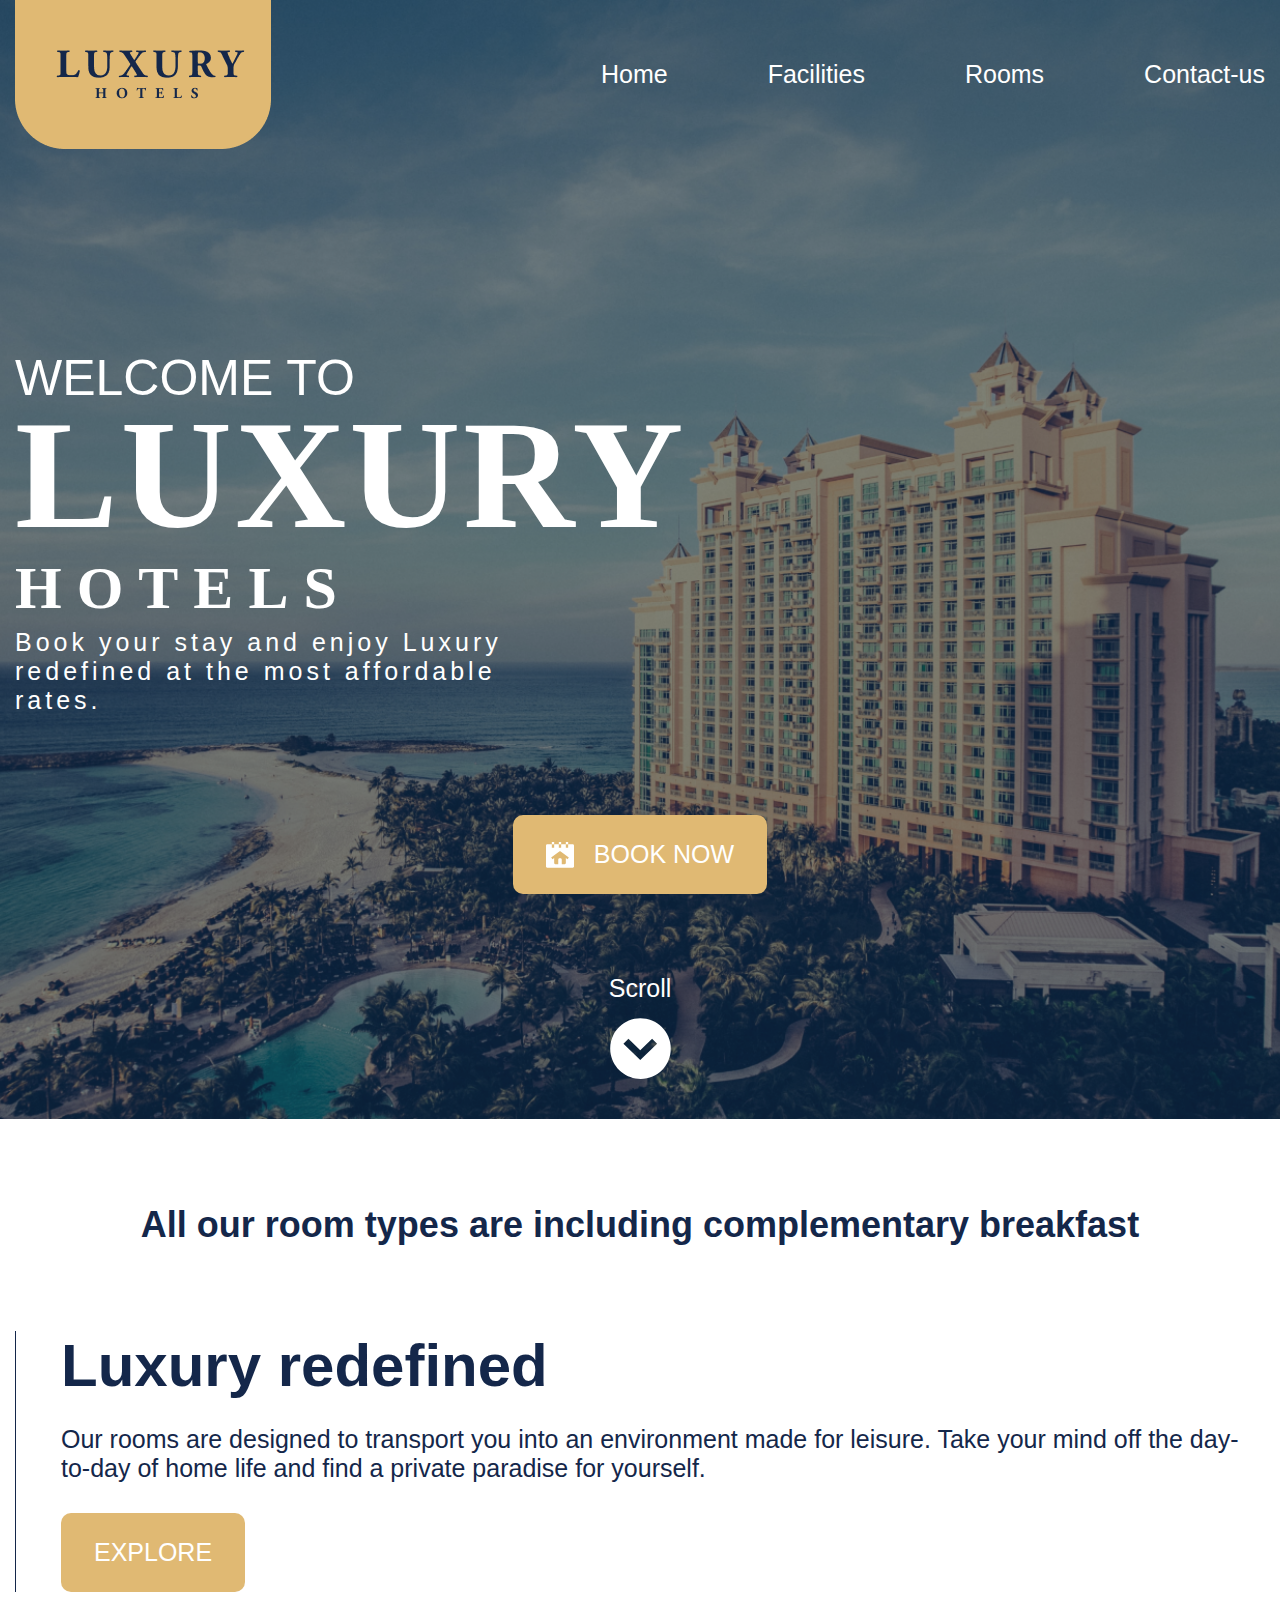
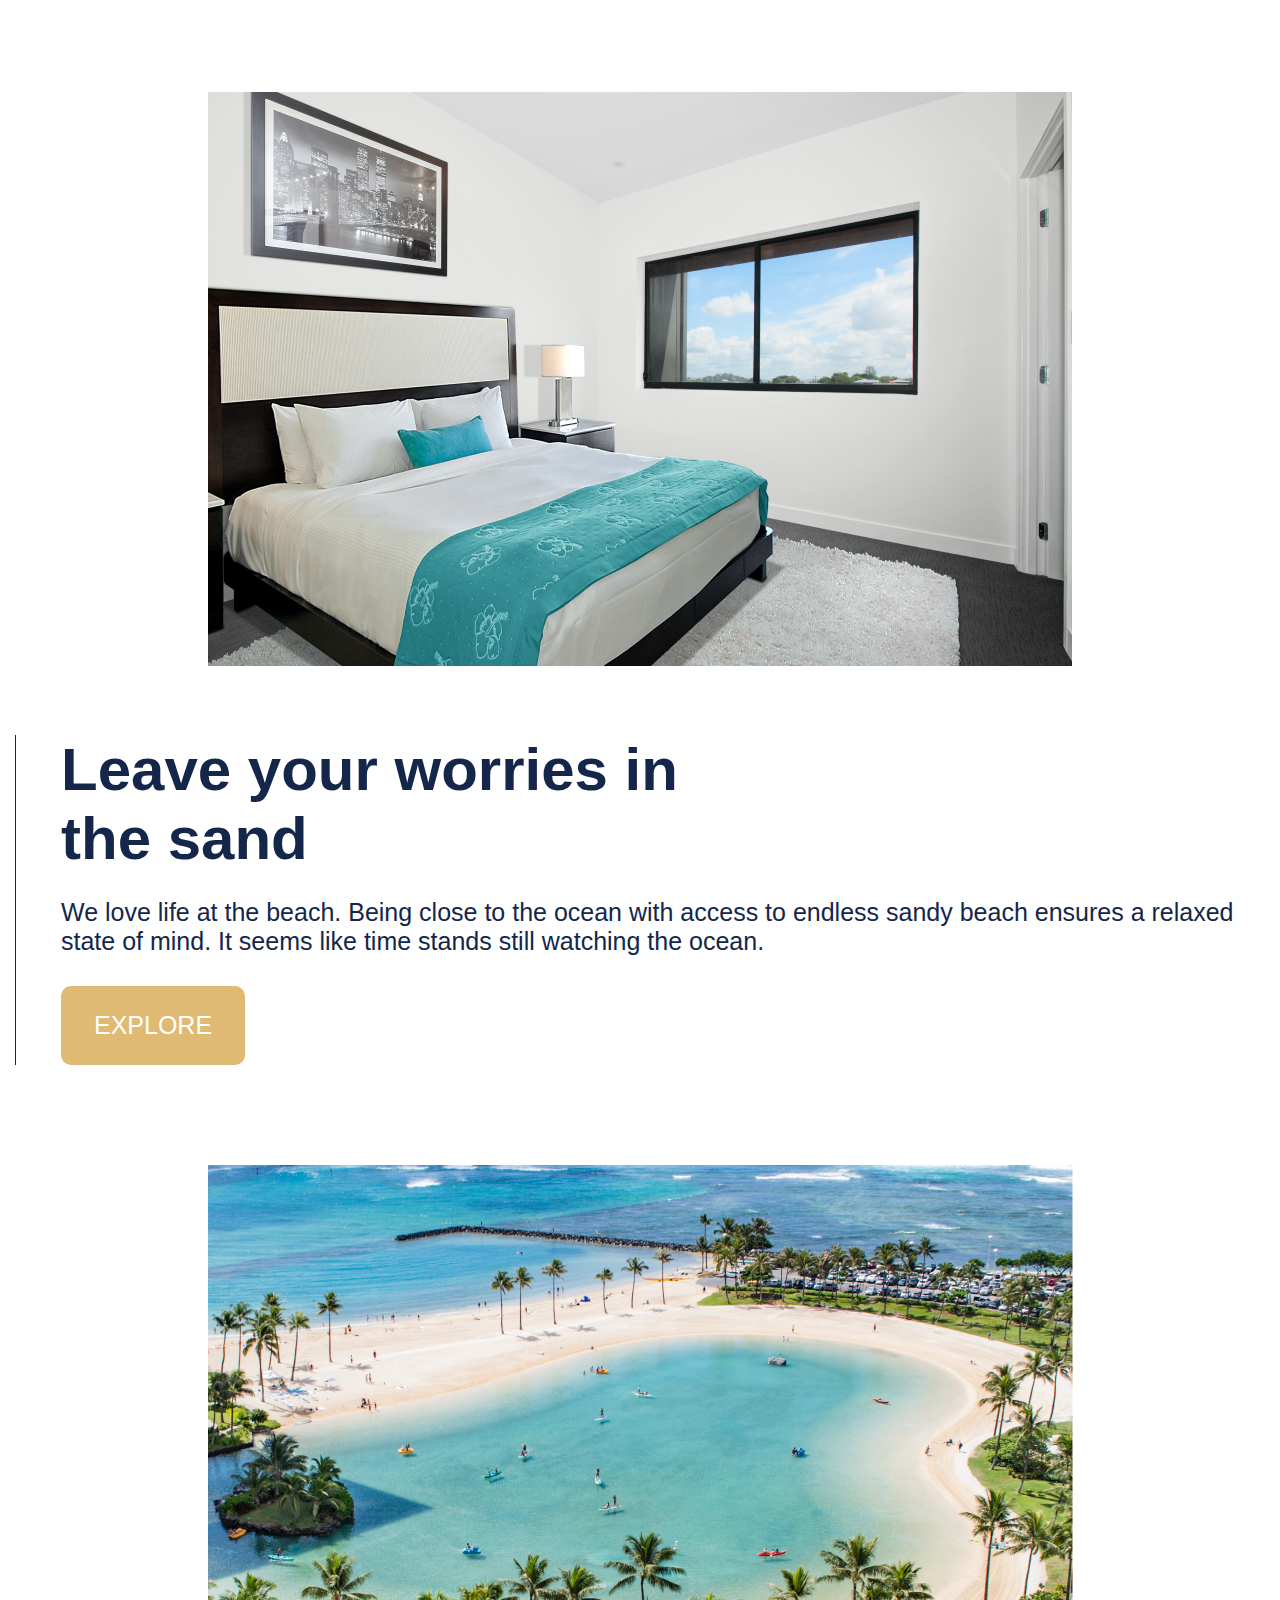
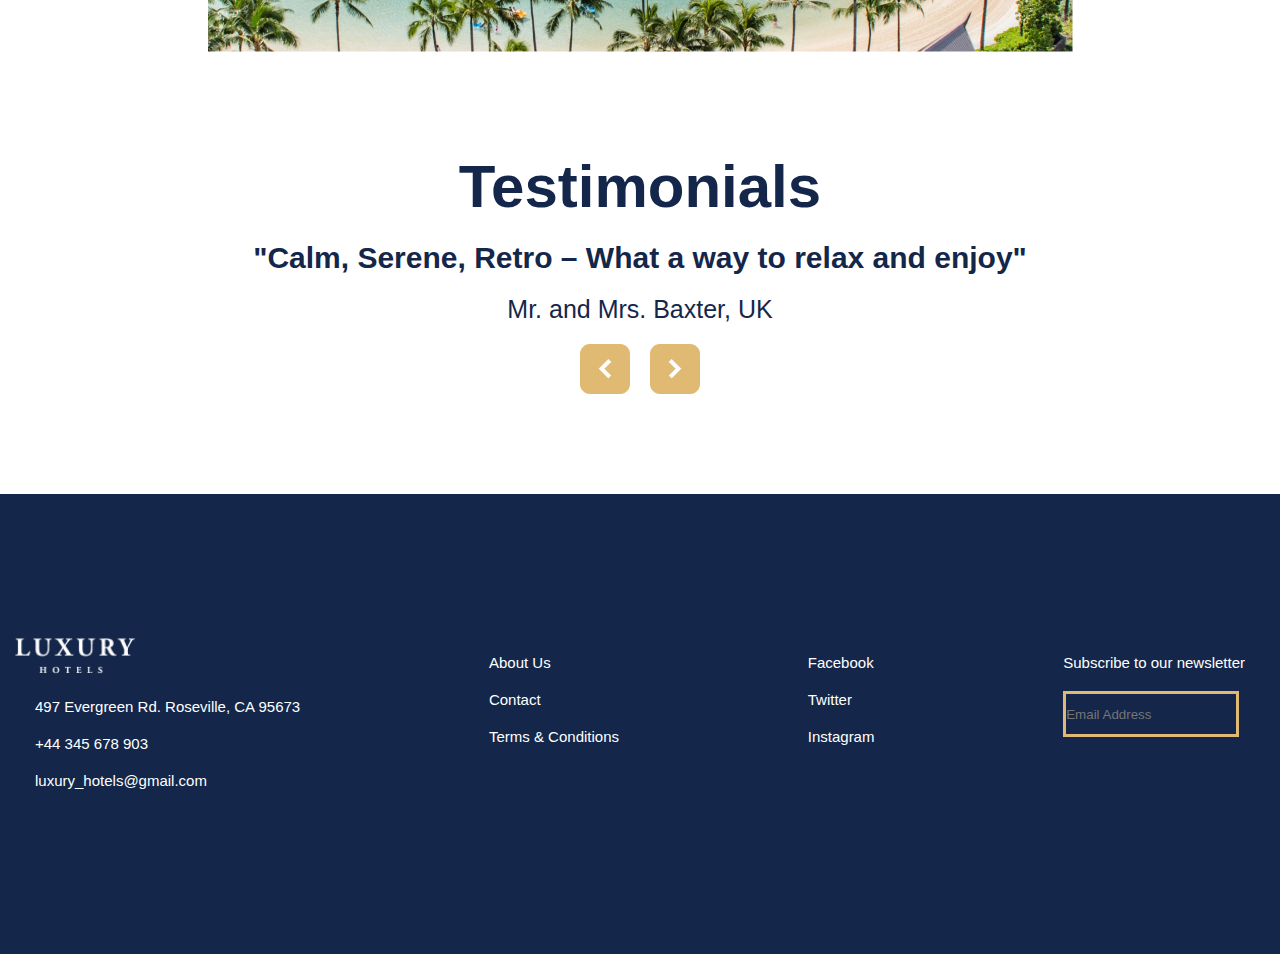
<file: index.html>
<!DOCTYPE html>
<html lang="en">

<head>
    <meta charset="UTF-8">
    <meta name="viewport" content="width=device-width, initial-scale=1.0">
    <title>man lovely</title>
    <link rel="stylesheet" href="main.css">
</head>

<body>
    <header class="header">
        <div class="container">
            <nav class="nav">
                <img src="./img/logo.png" alt="" class="logo">
                <div class="menu">
                    <a href="index.html">Home</a>
                    <a href="index2.html">Facilities</a>
                    <a href="rooms.html">Rooms</a>
                    <a href="index4.html">Contact-us</a>
                </div>
            </nav>

            <div class="title">
                <h3>WELCOME TO</h3>
                <h1>LUXURY</h1>
                <h2>HOTELS</h2>
                <p>Book your stay and enjoy Luxury
                    redefined at the most affordable rates.</p>
            </div>

            <div class="book">
                <button class="btn">
                    <img src="./img/domik.svg" alt="">
                    BOOK NOW
                </button >
                <p>Scroll</p>
                <img src="./img/scroll1.svg" alt="" class="scroll">
            </div>
        </div>
    </header>

     <section class="section1">
        <div class="container">
        <h4 class="title1">All our room types are including complementary breakfast</h4>

      <div class="wrap1">
      <div class="box1">
        <h3>Luxury redefined</h3>
        <p>Our rooms are designed to transport 
            you into an environment made for leisure. 
            Take your mind off the day-to-day of home 
            life and find a private paradise for yourself.</p>
            <button class="btn">EXPLORE</button>
      </div>
      <img src="./img/img1.png" alt="" class="img1">
      </div>

      <div class="wrap1">
        <div class="box1">
          <h3>Leave your worries in <br>
            the sand</h3>
          <p>We love life at the beach. Being close 
            to the ocean with access to endless sandy 
            beach ensures a relaxed state of mind. It 
            seems like time stands still watching the 
            ocean. </p>
              <button class="btn">EXPLORE</button>
        </div>
        <img src="./img/img2.png" alt="" class="img1">
        </div>

        </div>
    </section> 

    <section class="section2">
        <div class="container">
        
            <div class="wrap2">
                <h3>Testimonials</h3>
                <h5>"Calm, Serene, Retro – What a way to relax and enjoy"</h5>
                <p> Mr. and Mrs. Baxter, UK</p>

                <div class="btns">
                    <img src="./img/strelka1.png" alt="">
                    <img src="./img/strelka2.png" alt="">
                </div>
            </div>

        </div>
    </section>

    <footer class="footer">
        <div class="container">
            <div class="f-wrap">
              <div class="f-box">
                <img src="./img/logo-footer.png" alt="" />
                <p>497 Evergreen Rd. Roseville, CA 95673</p>    
                <p>+44 345 678 903</p>
                <p> luxury_hotels@gmail.com</p>
              </div>
    
              <div class="f-box">
                <p>About Us</p>
                <p>Contact</p>
                <p>Terms & Conditions</p>
              </div>
    
              <div class="f-box2">
                <p>Facebook</p>
                <p>Twitter</p>
                <p>Instagram</p>
              </div>
    
              <div class="f-box3">
                <p>Subscribe to our newsletter</p>
                <input placeholder="Email Address" type="text">
              </div>
              
            </div>
          </div>
        </div>
    
    </footer>


</body>

</html>
</file>
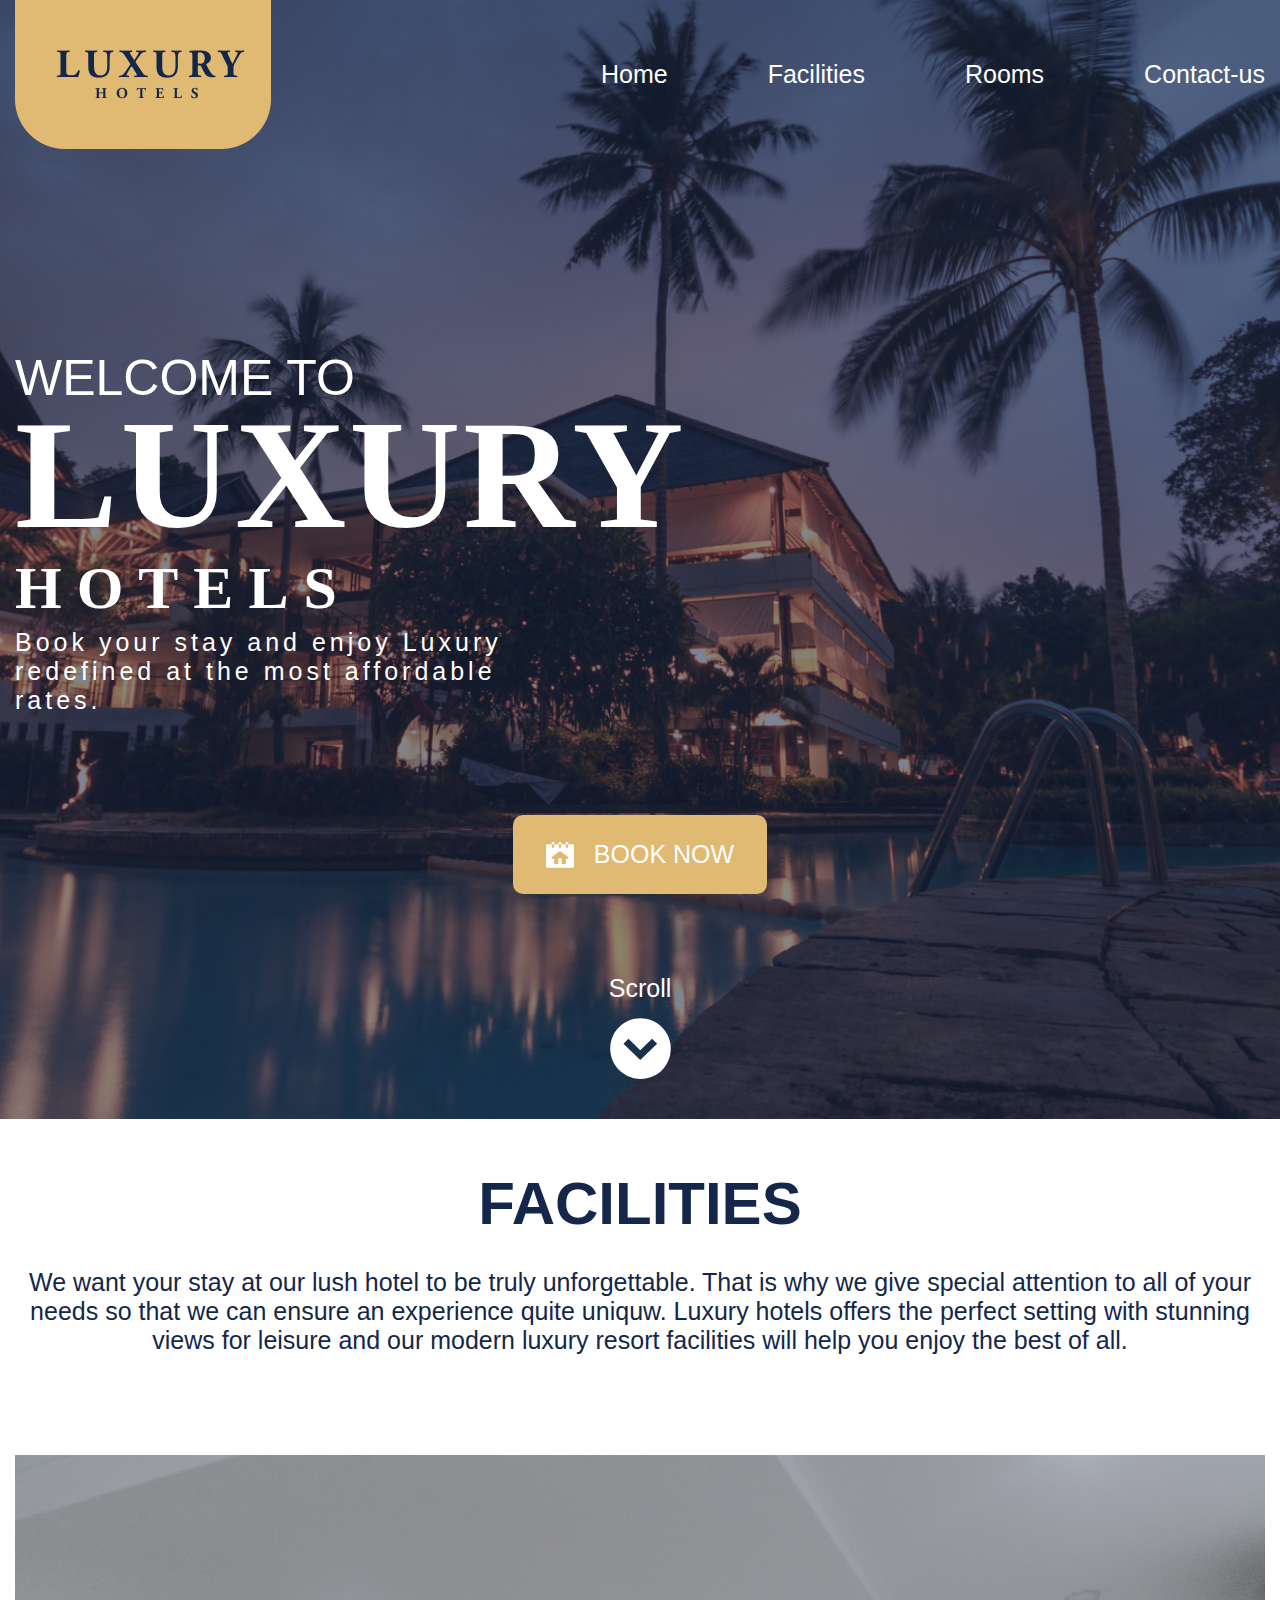
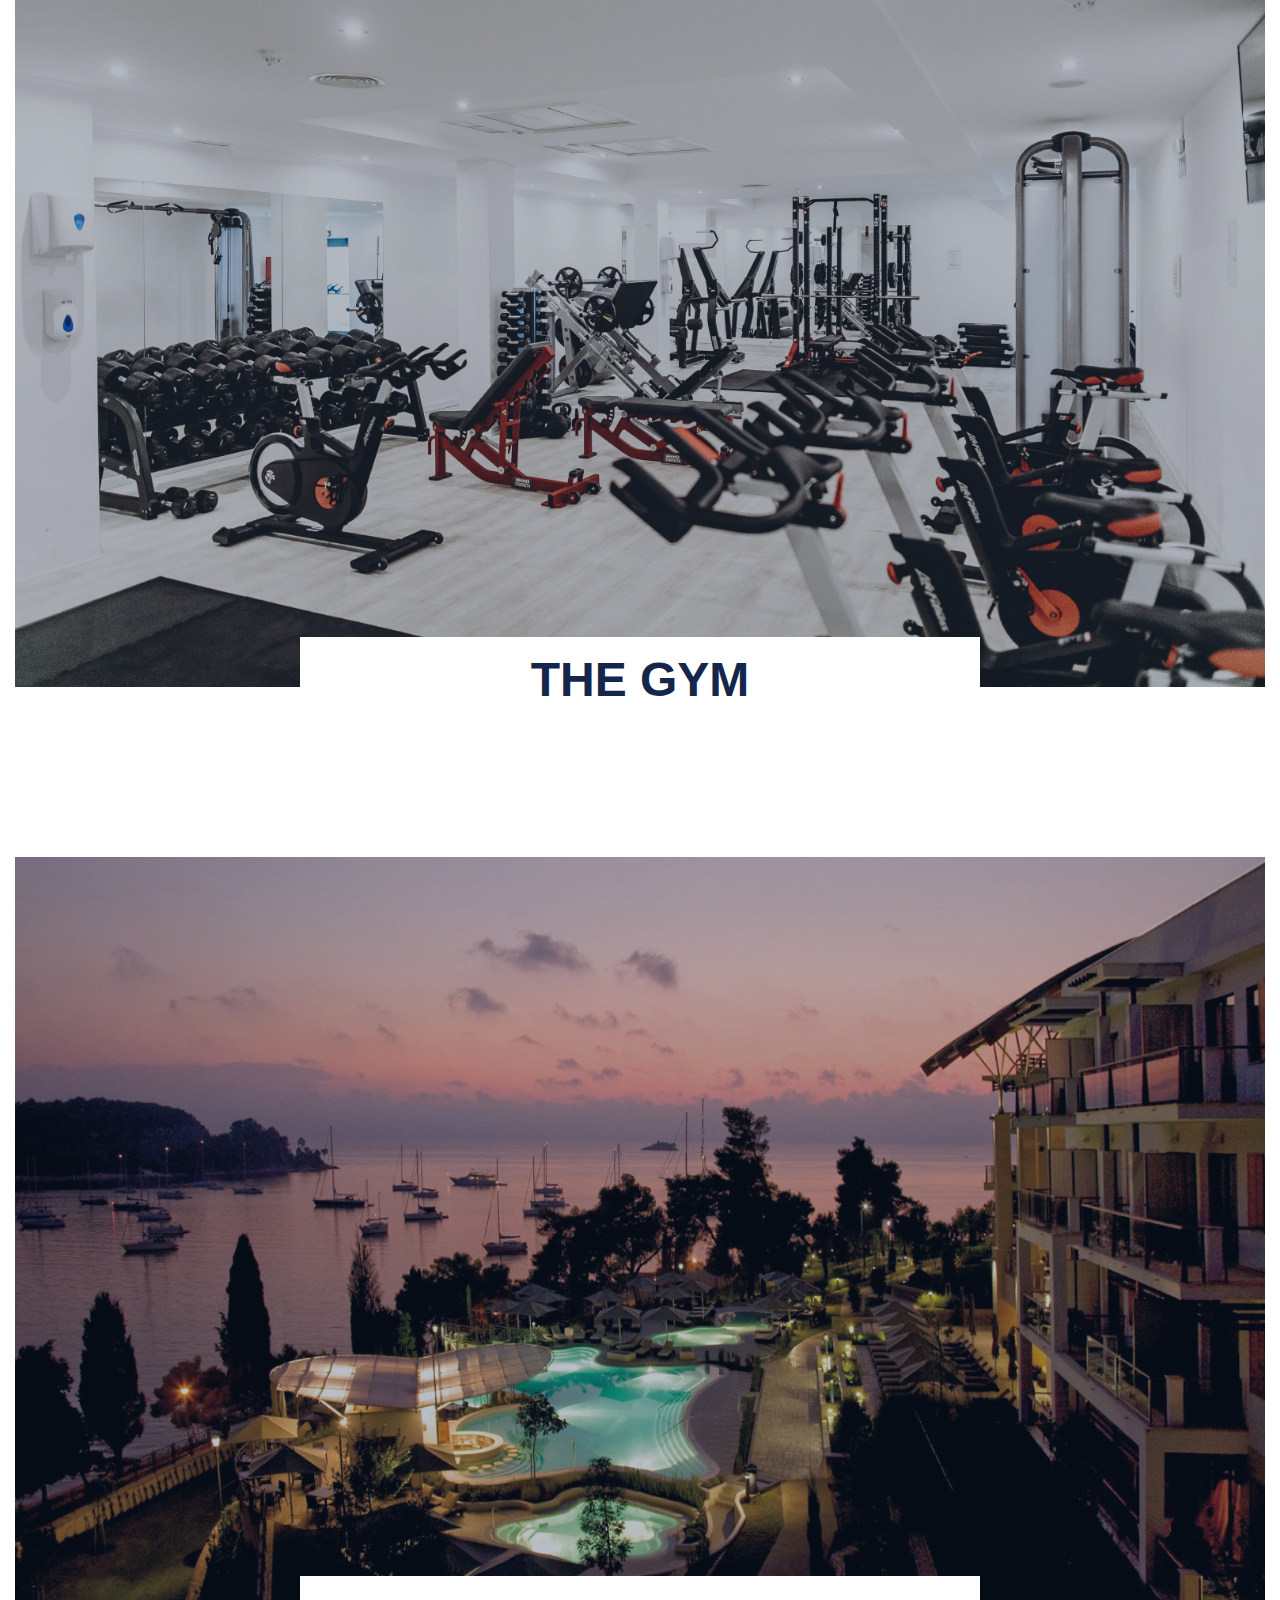
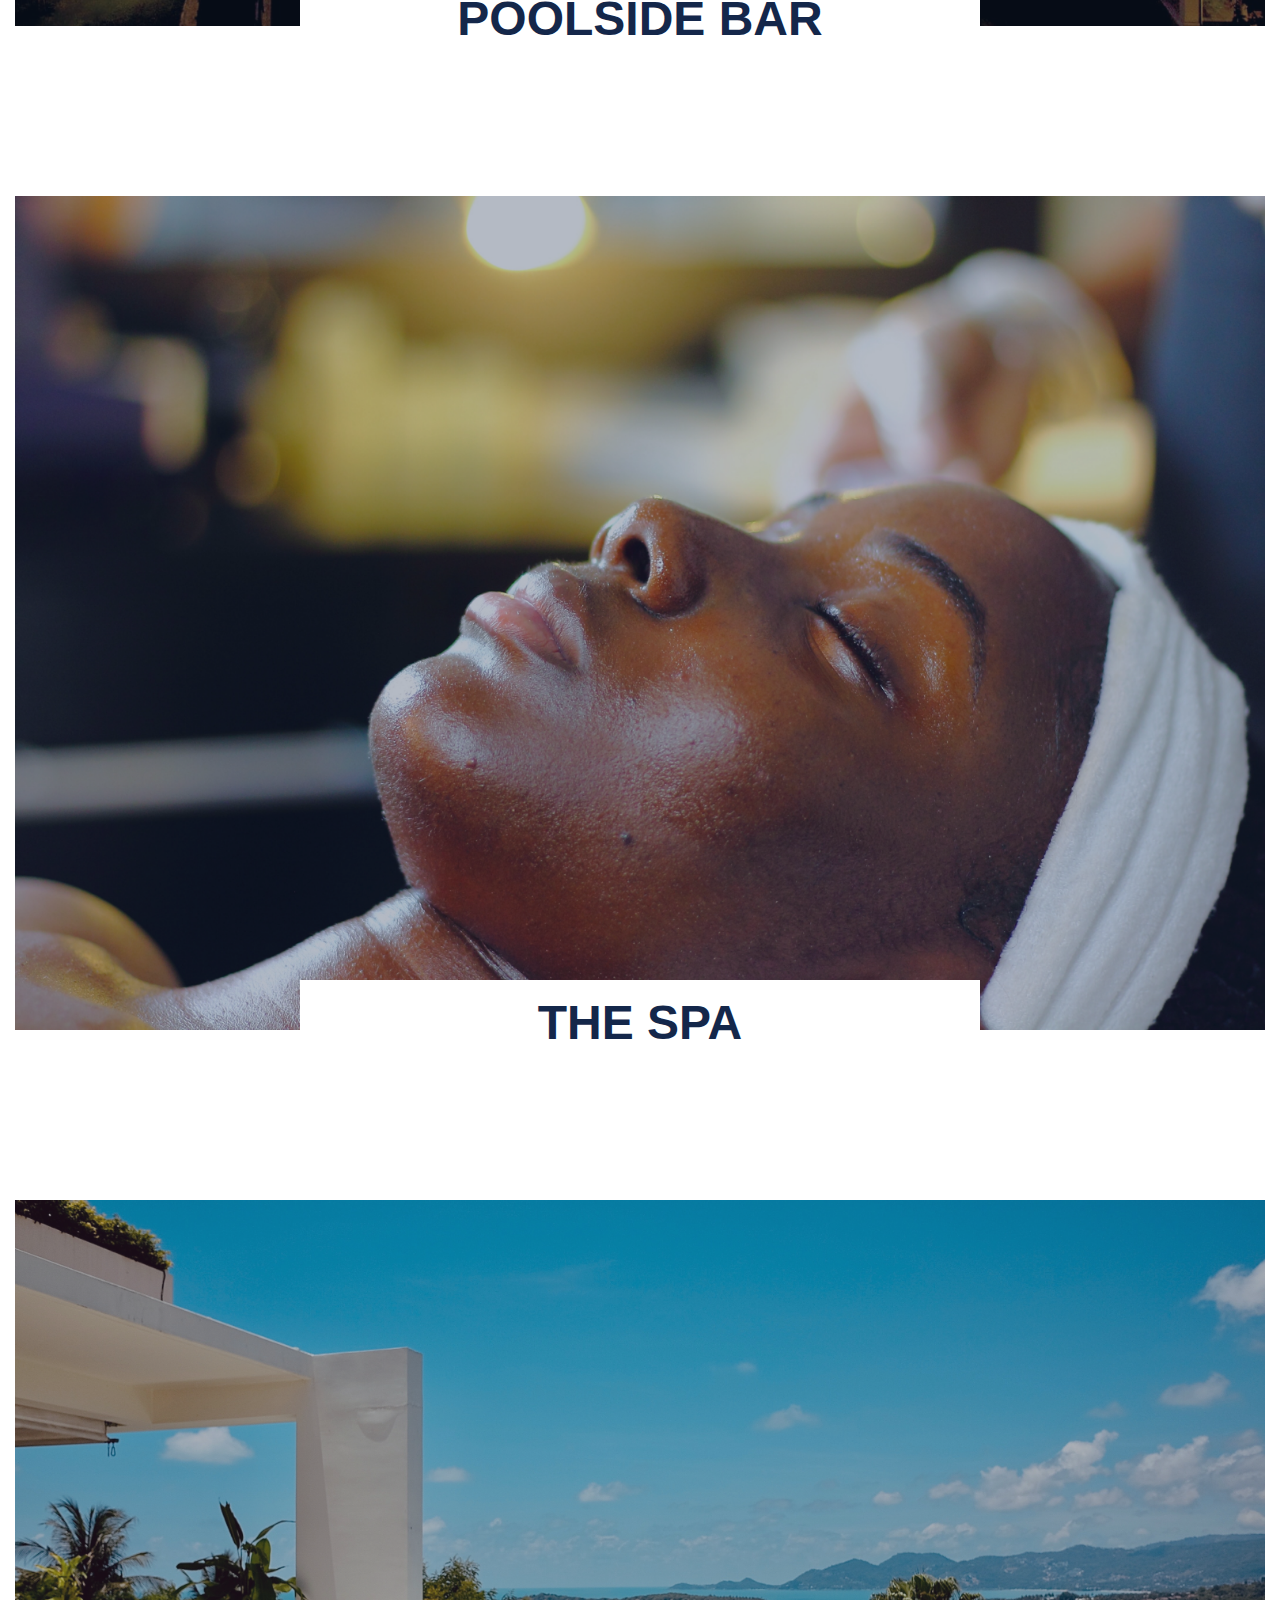
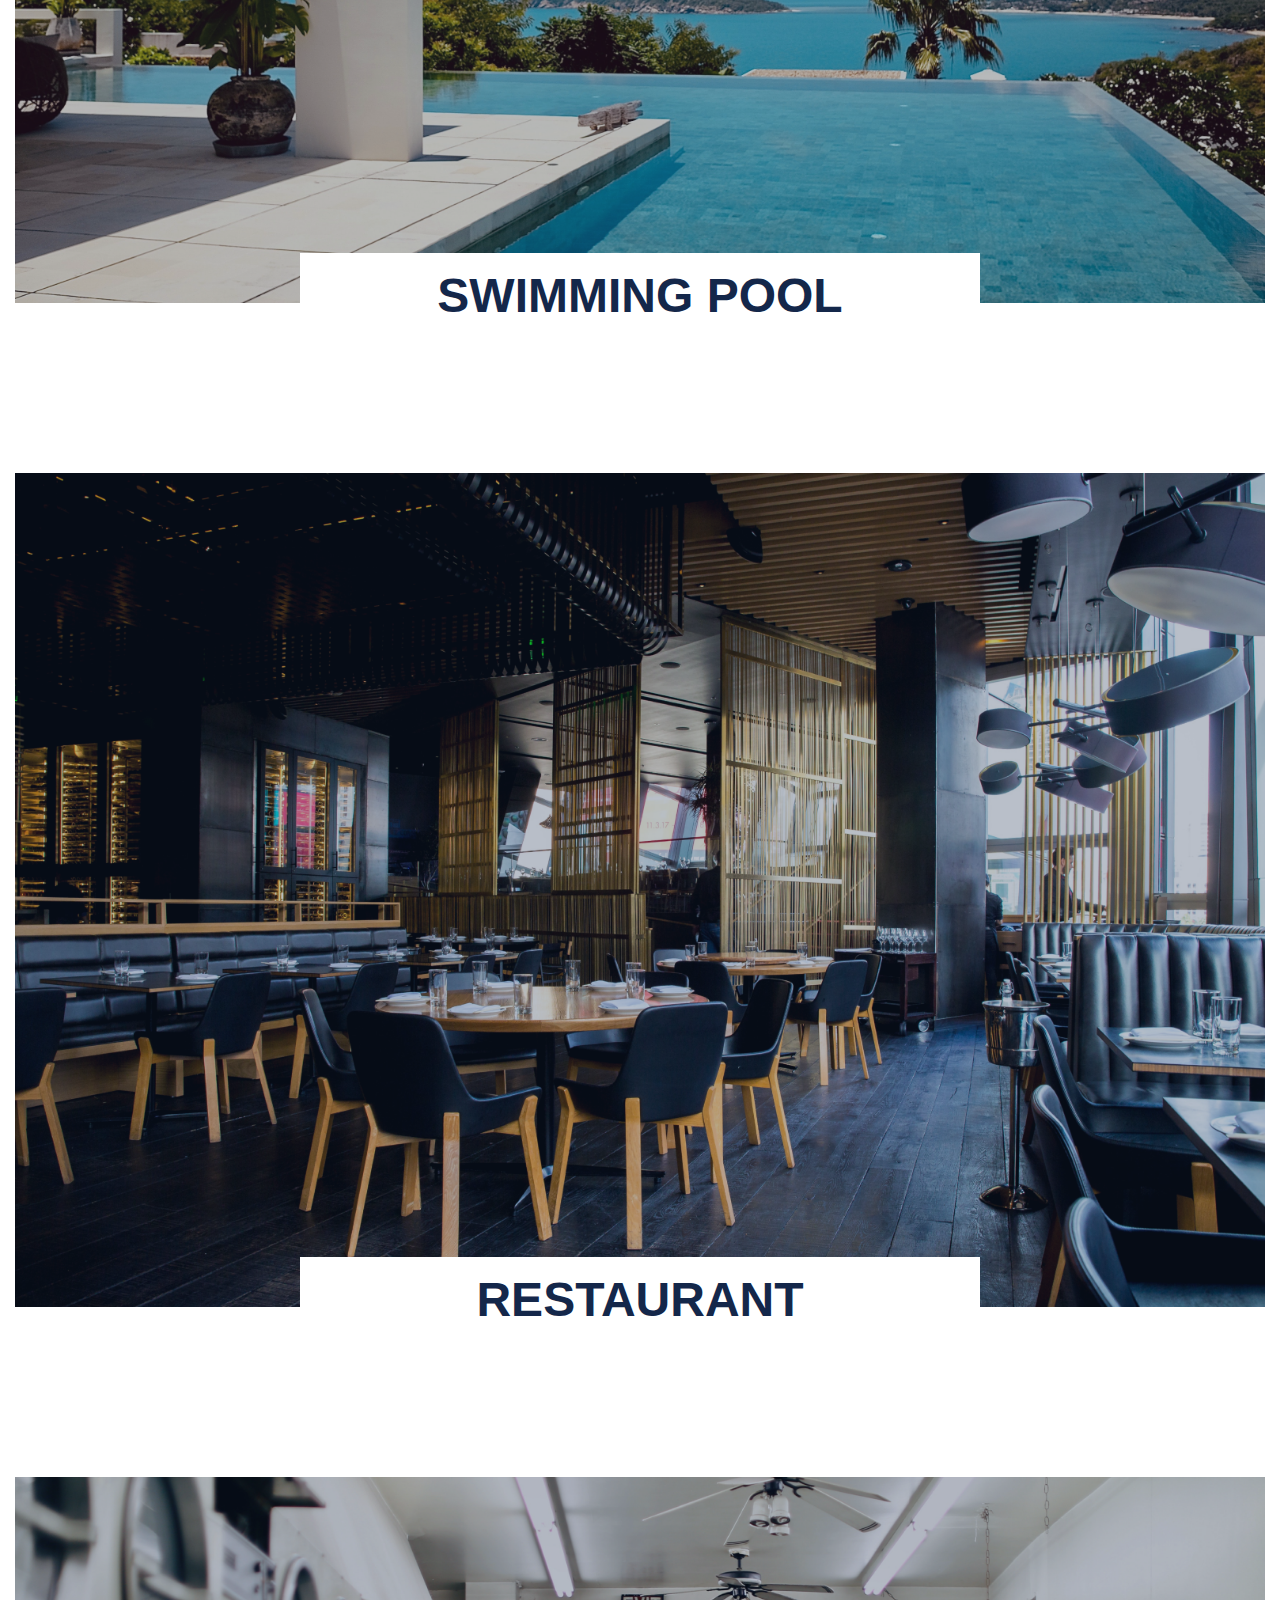
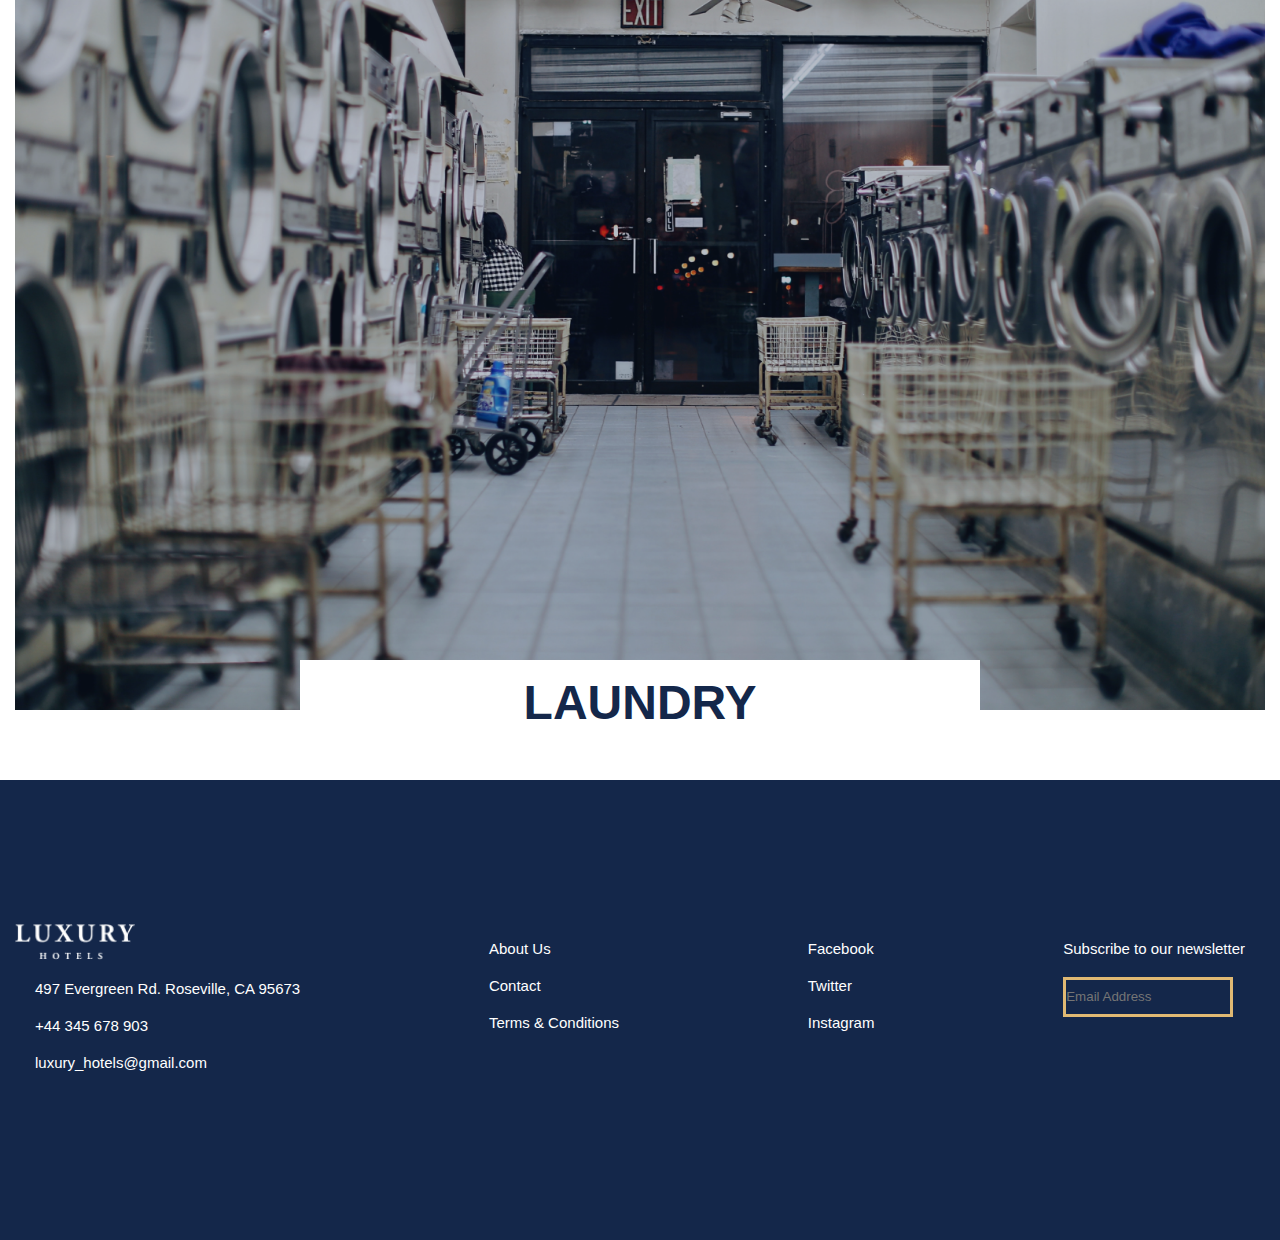
<file: index2.html>
<html lang="en">
<head>
    <meta charset="UTF-8">
    <meta name="viewport" content="width=device-width, initial-scale=1.0">
    <title>Document</title>
    <link rel="stylesheet" href="main.css">
</head>
<body>
    
    <header class="header header2">
        <div class="container">
            <nav class="nav">
                <img src="./img/logo.png" alt="" class="logo">
                <div class="menu">
                    <a href="index.html">Home</a>
                    <a href="index2.html">Facilities</a>
                    <a href="rooms.html">Rooms</a>
                    <a href="index4.html">Contact-us</a>
                </div>
            </nav>

            <div class="title">
                <h3>WELCOME TO</h3>
                <h1>LUXURY</h1>
                <h2>HOTELS</h2>
                <p>Book your stay and enjoy Luxury
                    redefined at the most affordable rates.</p>
            </div>

            <div class="book">
                <button class="btn">
                    <img src="./img/domik.svg" alt="">
                    BOOK NOW
                </button >
                <p>Scroll</p>
                <img src="./img/scroll1.svg" alt="" class="scroll">
            </div>
        </div>
    </header>

    <section class="section3">
        <div class="container">
        <div class="box3">
            <h2>FACILITIES</h2>
            <p>We want your stay at our lush hotel to be truly unforgettable.  That is why we give special attention to all of your needs so 
                that we can ensure an experience quite uniquw. Luxury hotels offers the perfect setting with stunning views for leisure
                and our modern luxury resort facilities will help you enjoy the best of all. </p>
        </div>

       <div class="wrap3">
        <div class="card3">
            <img src="./img/card1.png" alt="">
            <h3>THE GYM</h3>
            
        </div>

        <div class="card3">
            <img src="./img/card2.png" alt="">
            <h3>POOLSIDE BAR</h3>
            
        </div>

        <div class="card3">
            <img src="./img/card3.png" alt="">
            <h3>THE SPA</h3>
            
        </div>

        <div class="card3">
            <img src="./img/card4.png" alt="">
            <h3>SWIMMING POOL</h3>
            
        </div>

        <div class="card3">
            <img src="./img/card5.png" alt="">
            <h3>RESTAURANT</h3>
            
        </div>

        <div class="card3">
            <img src="./img/card6.png" alt="">
            <h3>LAUNDRY</h3>
            
        </div>
       </div>
      
        </div>
    </section>

    
    <footer class="footer">
        <div class="container">
            <div class="f-wrap">
              <div class="f-box">
                <img src="./img/logo-footer.png" alt="" />
                <p>497 Evergreen Rd. Roseville, CA 95673</p>    
                <p>+44 345 678 903</p>
                <p> luxury_hotels@gmail.com</p>
              </div>
    
              <div class="f-box">
                <p>About Us</p>
                <p>Contact</p>
                <p>Terms & Conditions</p>
              </div>
    
              <div class="f-box2">
                <p>Facebook</p>
                <p>Twitter</p>
                <p>Instagram</p>
              </div>
    
              <div class="f-box3">
                <p>Subscribe to our newsletter</p>
                <input placeholder="Email Address" type="text">
              </div>
              
            </div>
          </div>
        </div>
    
    </footer>


</body>
</html>
</file>
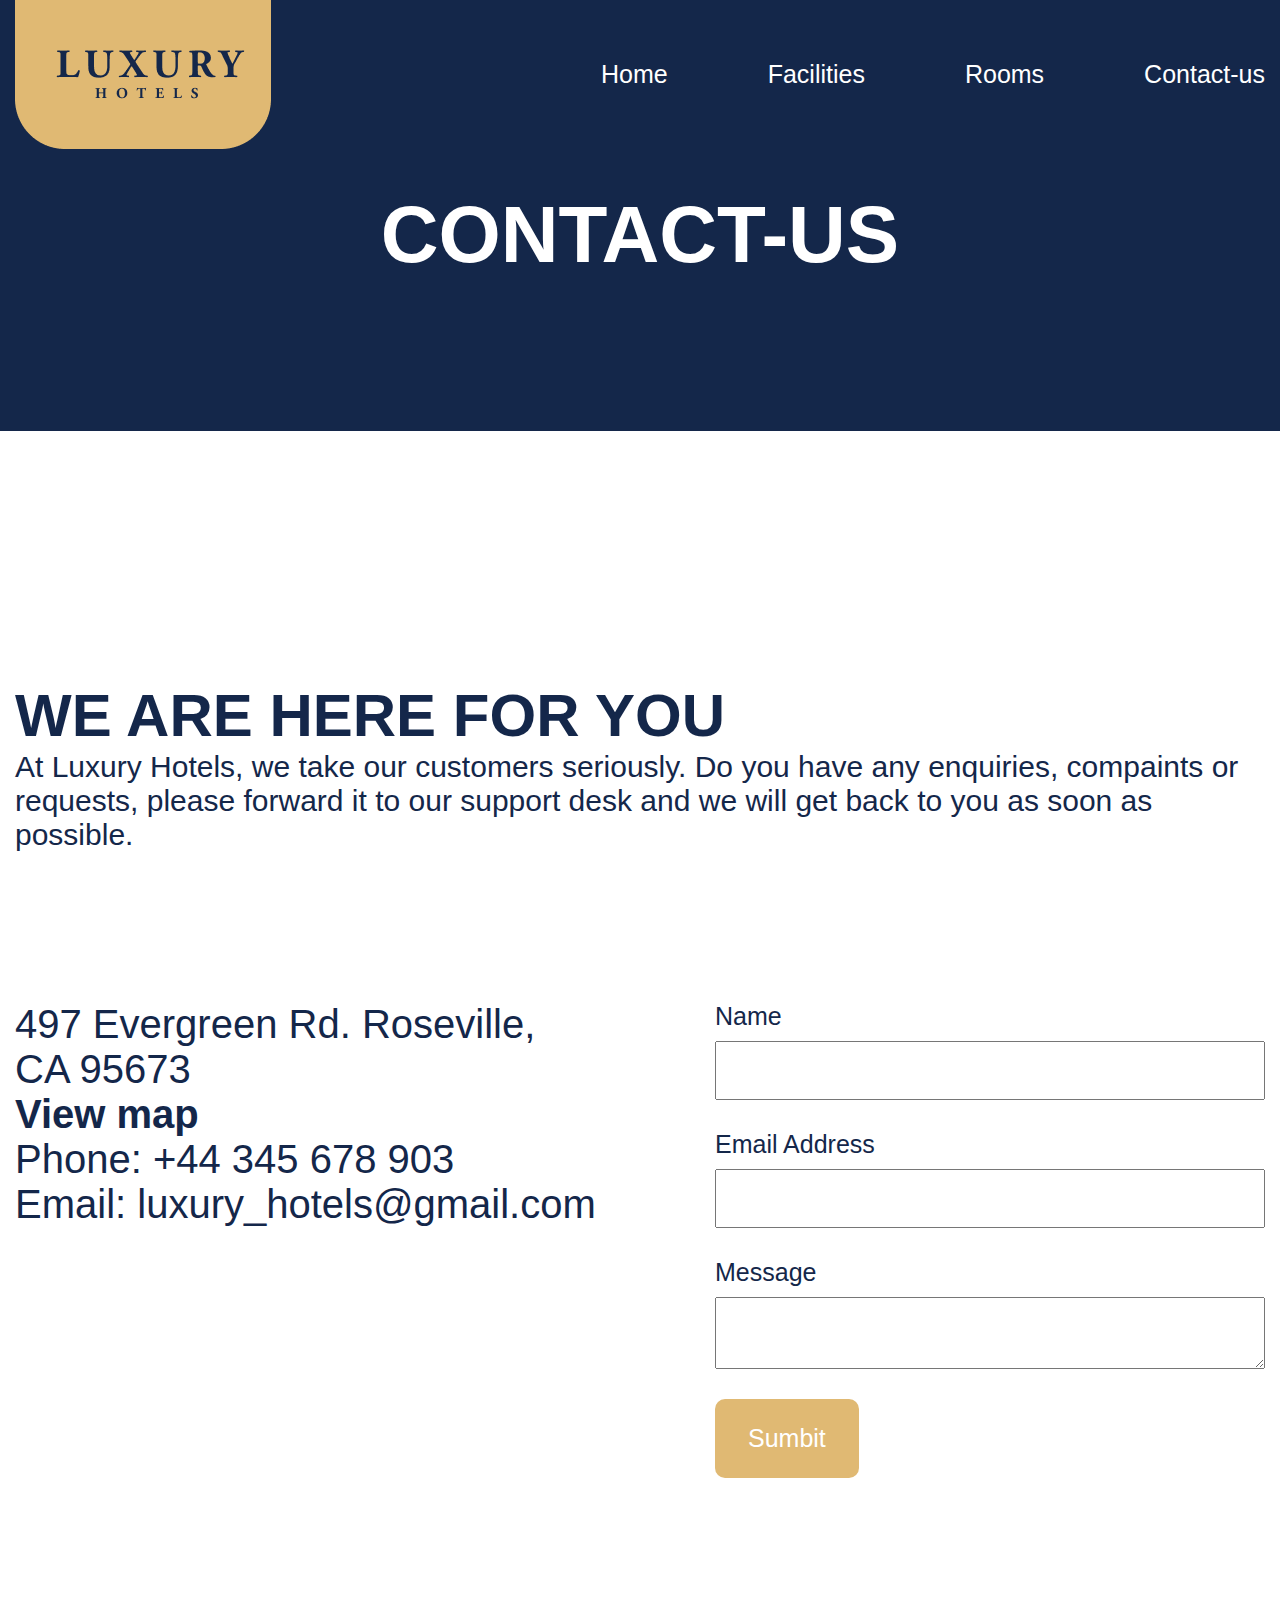
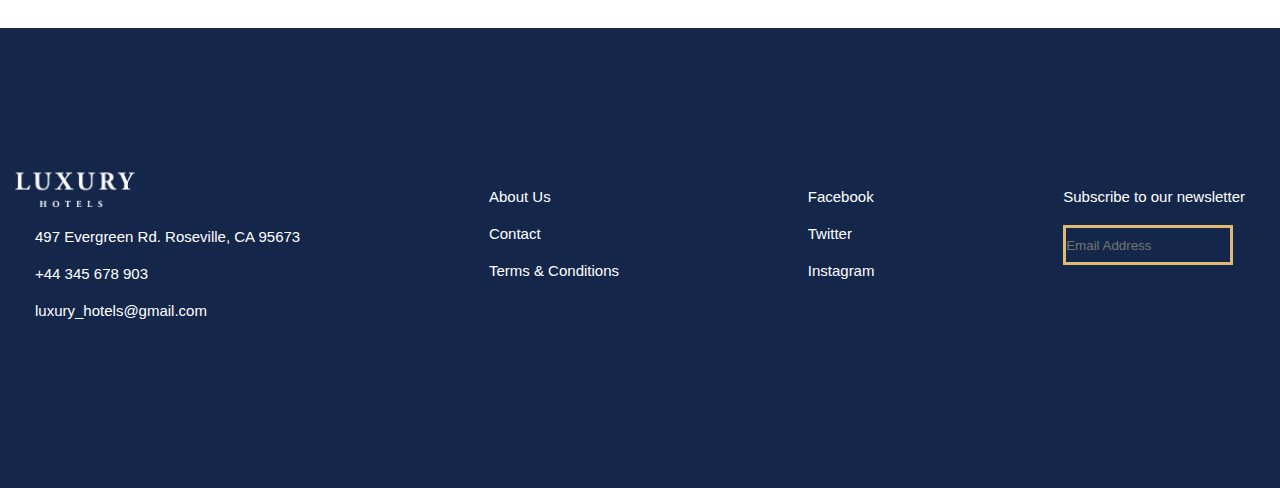
<file: index4.html>
<html lang="en">
<head>
    <meta charset="UTF-8">
    <meta name="viewport" content="width=device-width, initial-scale=1.0">
    <title>Document</title>
    <link rel="stylesheet" href="main.css">
</head>
<body>

    <header class="header header4">
        <div class="container">
            <nav class="nav">
                <img src="./img/logo.png" alt="" class="logo">
                <div class="menu">
                    <a href="index.html">Home</a>
                    <a href="index2.html">Facilities</a>
                    <a href="rooms.html">Rooms</a>
                    <a href="index4.html">Contact-us</a>
                </div>
            </nav>
 
            <h2 class="contact-title">CONTACT-US</h2>
           
        </div>
    </header>

    <section class="section41">
        <div class="container">
            <div class="box41">
                <h2>WE ARE HERE FOR YOU</h2>
                <p>At Luxury Hotels, we take our customers seriously. Do you have any enquiries, compaints or requests, 
                    please forward it to our support desk and we will get back to you as soon as possible.</p>
            </div>
            <div class="wrap41">
                <div class="box42">
                    <p>497 Evergreen Rd. Roseville, <br>
                        CA 95673</p>
                    <b>View map</b>
                    <p>Phone: +44 345 678 903</p>
                    <p>Email: luxury_hotels@gmail.com</p>
                </div>
                <div class="form4">
                    <p>Name</p>
                    <input  type="">
                    <p>Email Address</p>
                    <input type="">
                    <p>Message</p>
                    <textarea name="" id=""></textarea>
                    <button class="btn">Sumbit</button>
                </div>
            </div>
        </div>
    </section>
  
    <footer class="footer">
        <div class="container">
            <div class="f-wrap">
              <div class="f-box">
                <img src="./img/logo-footer.png" alt="" />
                <p>497 Evergreen Rd. Roseville, CA 95673</p>    
                <p>+44 345 678 903</p>
                <p> luxury_hotels@gmail.com</p>
              </div>
    
              <div class="f-box">
                <p>About Us</p>
                <p>Contact</p>
                <p>Terms & Conditions</p>
              </div>
    
              <div class="f-box2">
                <p>Facebook</p>
                <p>Twitter</p>
                <p>Instagram</p>
              </div>
    
              <div class="f-box3">
                <p>Subscribe to our newsletter</p>
                <input placeholder="Email Address" type="text">
              </div>
              
            </div>
          </div>
        </div>
    
    </footer>
    
</body>
</html>
</file>
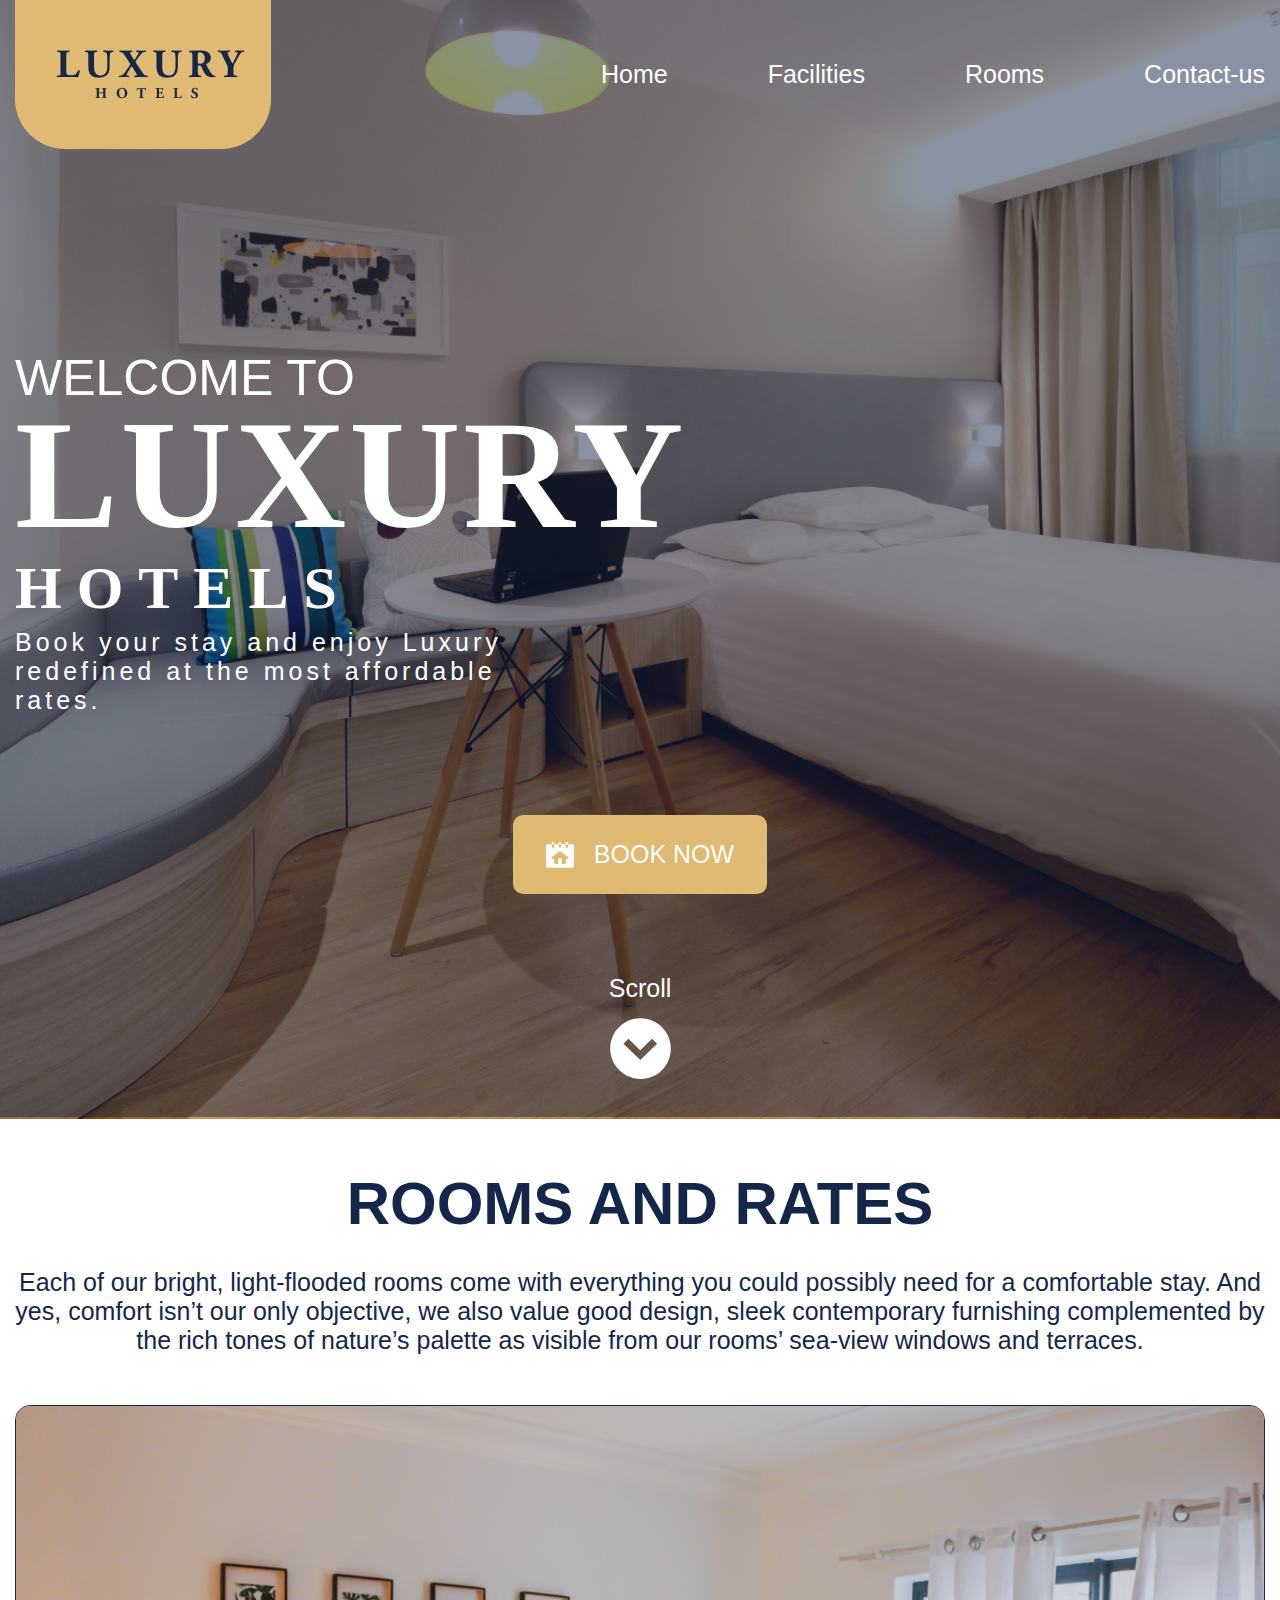
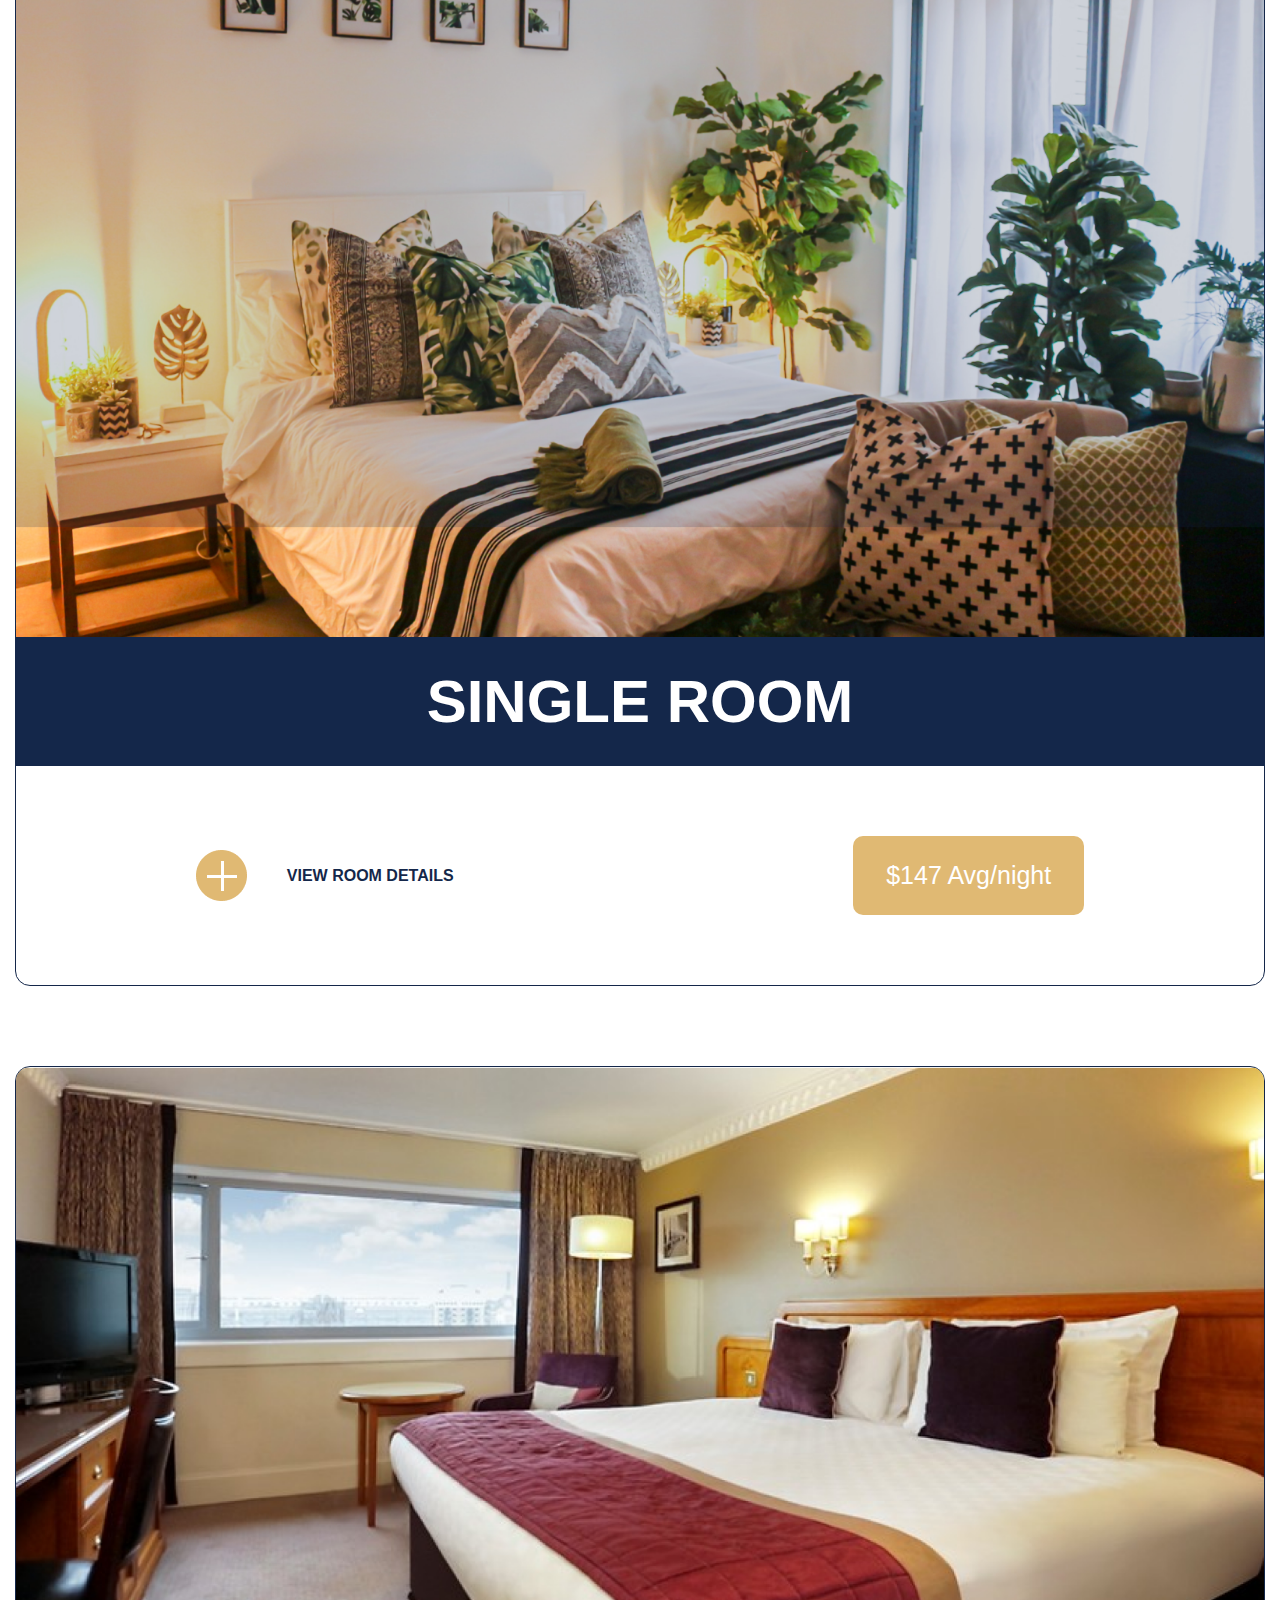
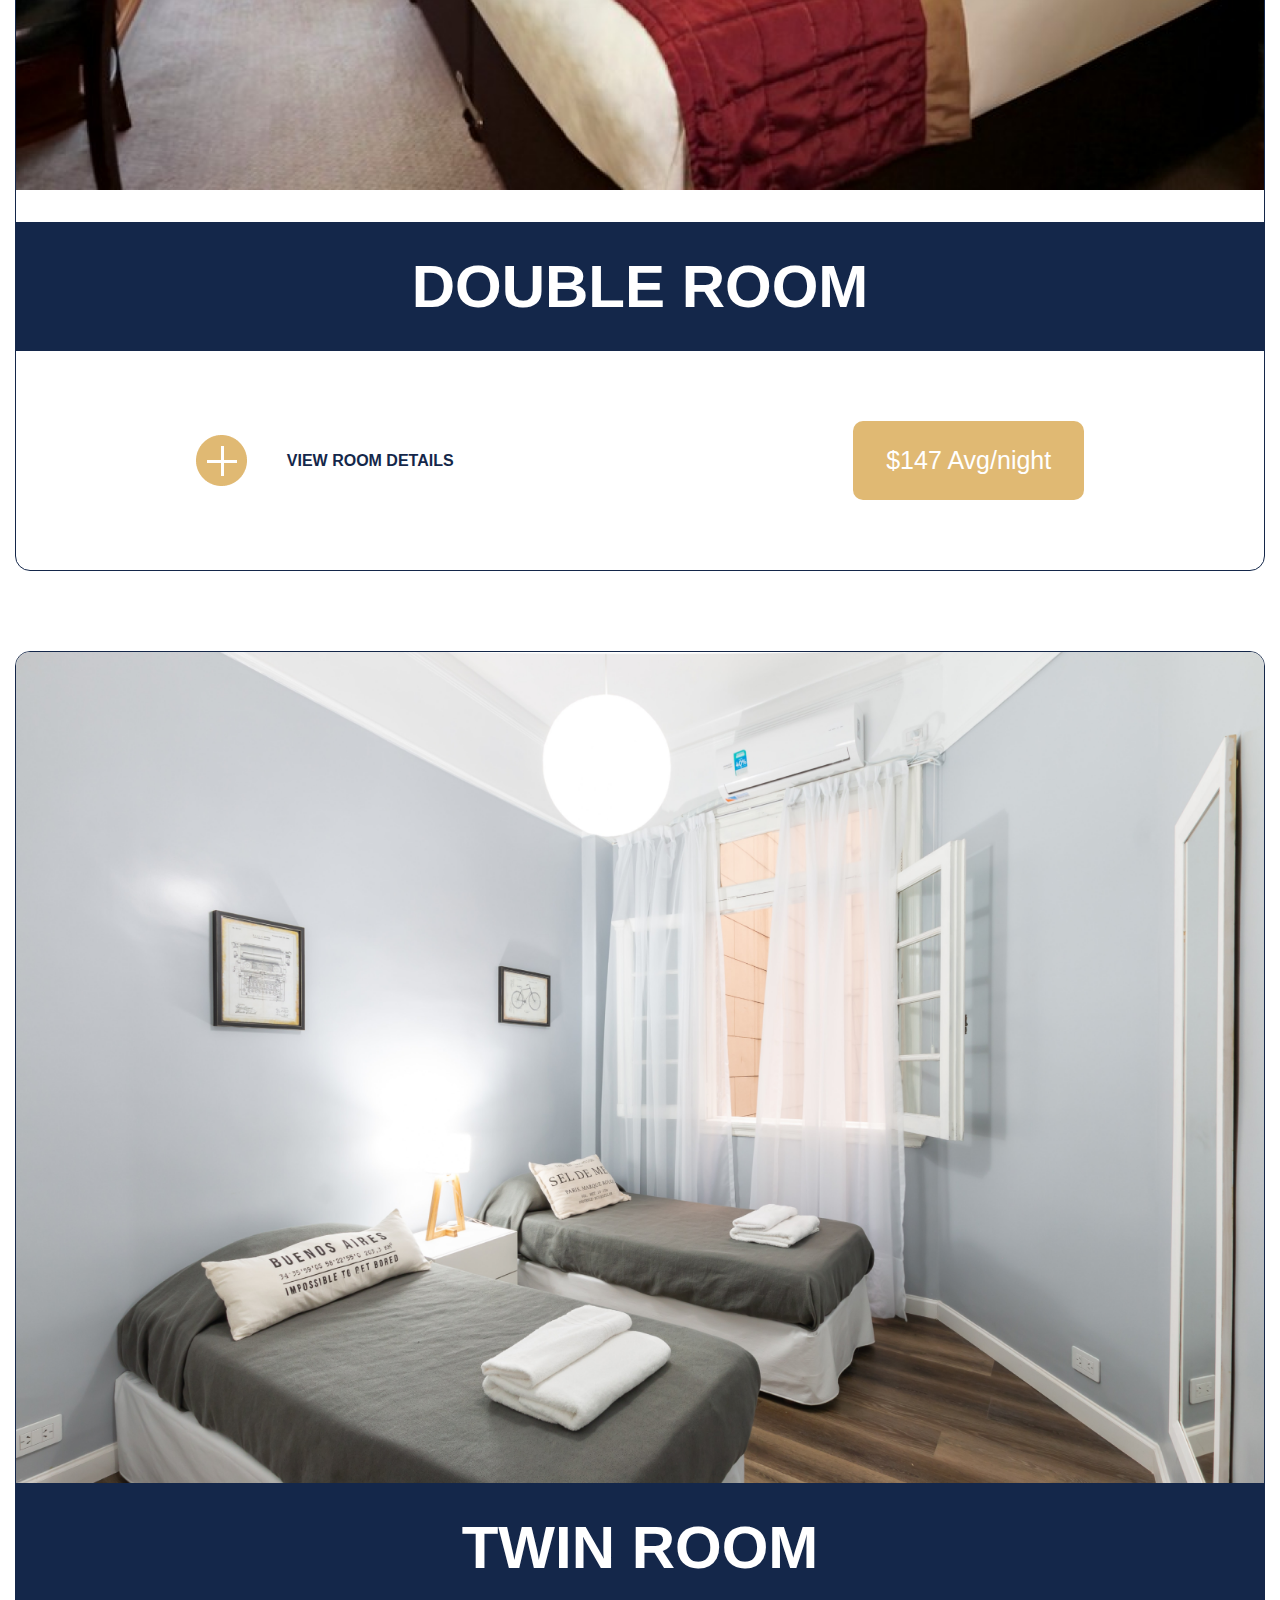
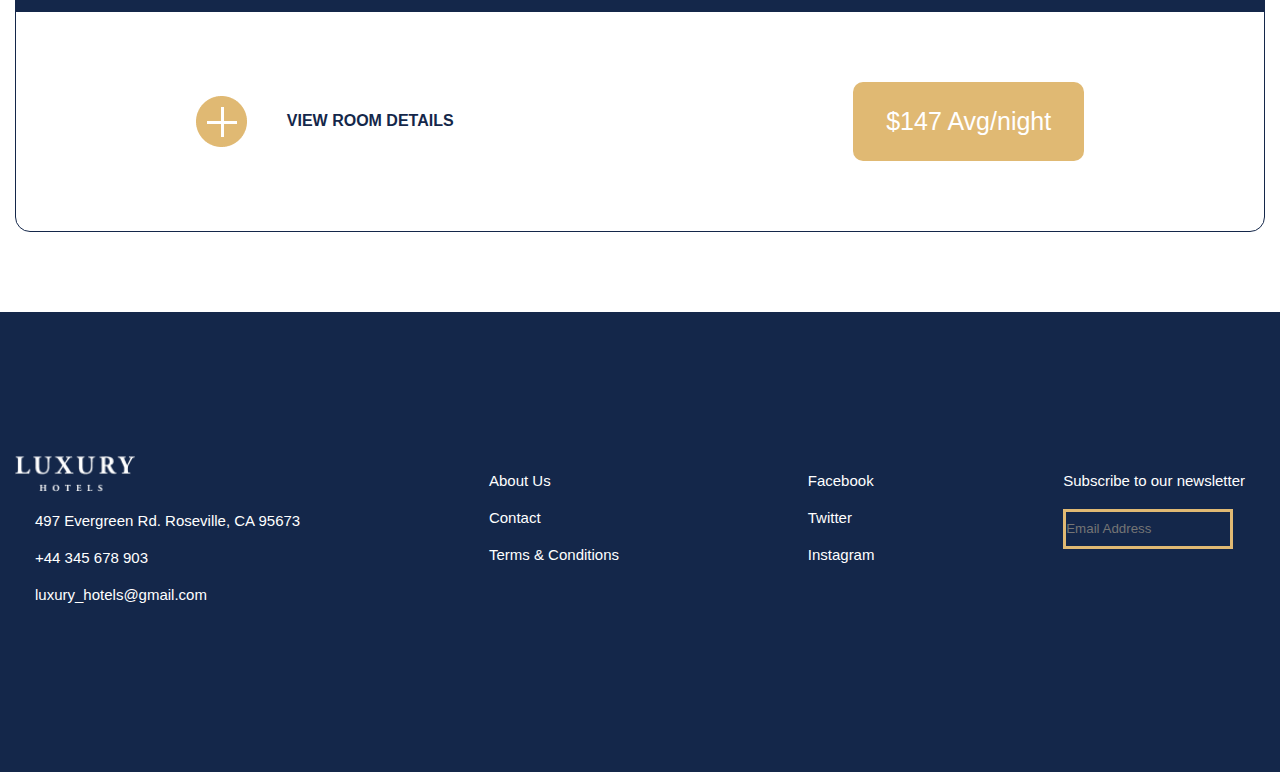
<file: rooms.html>
<html lang="en">
<head>
    <meta charset="UTF-8">
    <meta name="viewport" content="width=device-width, initial-scale=1.0">
    <title>Document</title>
    <link rel="stylesheet" href="main.css">
</head>
<body>

    <header class="header header3">
        <div class="container">
            <nav class="nav">
                <img src="./img/logo.png" alt="" class="logo">
                <div class="menu">
                    <a href="index.html">Home</a>
                    <a href="index2.html">Facilities</a>
                    <a href="rooms.html">Rooms</a>
                    <a href="index4.html">Contact-us</a>
                </div>
            </nav>

            <div class="title">
                <h3>WELCOME TO</h3>
                <h1>LUXURY</h1>
                <h2>HOTELS</h2>
                <p>Book your stay and enjoy Luxury
                    redefined at the most affordable rates.</p>
            </div>

            <div class="book">
                <button class="btn">
                    <img src="./img/domik.svg" alt="">
                    BOOK NOW
                </button >
                <p>Scroll</p>
                <img src="./img/scroll1.svg" alt="" class="scroll">
            </div>
        </div>
    </header>

    <section class="section6">
        <div class="container">
            <div class="box3">
                <h2>ROOMS AND RATES</h2>
                <p>Each of our bright, light-flooded rooms come with everything you could possibly need for a comfortable stay. And yes, 
                    comfort isn’t our only objective, we also value good design, sleek contemporary furnishing complemented 
                    by the rich tones of nature’s palette as visible from our rooms’ sea-view windows and terraces. </p>
            </div>
           
            <div class="card6">
                <img src="./img/krovat.png" alt="">
                <h3>SINGLE ROOM</h3>
              
                <div class="row6">
                    <h4>
                        <img src="./img/icon-plus.png" alt="">
                        VIEW ROOM DETAILS
                    </h4>
                    <button class="btn">$147  Avg/night</button>
                </div>
            </div>


            <div class="card6">
                <img src="./img/Mask Group.png" alt="">
                <h3>DOUBLE ROOM</h3>
              
                <div class="row6">
                    <h4>
                        <img src="./img/icon-plus.png" alt="">
                        VIEW ROOM DETAILS
                    </h4>
                    <button class="btn">$147  Avg/night</button>
                </div>
            </div>


            <div class="card6">
                <img src="./img/fred-kleber-gTbaxaVLvsg-unsplash 1.png" alt="">
                <h3>TWIN ROOM</h3>
              
                <div class="row6">
                    <h4>
                        <img src="./img/icon-plus.png" alt="">
                        VIEW ROOM DETAILS
                    </h4>
                    <button class="btn">$147  Avg/night</button>
                </div>
            </div>


          
        </div>
    </section>

    <footer class="footer">
        <div class="container">
            <div class="f-wrap">
              <div class="f-box">
                <img src="./img/logo-footer.png" alt="" />
                <p>497 Evergreen Rd. Roseville, CA 95673</p>    
                <p>+44 345 678 903</p>
                <p> luxury_hotels@gmail.com</p>
              </div>
    
              <div class="f-box">
                <p>About Us</p>
                <p>Contact</p>
                <p>Terms & Conditions</p>
              </div>
    
              <div class="f-box2">
                <p>Facebook</p>
                <p>Twitter</p>
                <p>Instagram</p>
              </div>
    
              <div class="f-box3">
                <p>Subscribe to our newsletter</p>
                <input placeholder="Email Address" type="text">
              </div>
              
            </div>
          </div>
        </div>
    
    </footer>
    
</body>
</html>
</file>
<file: main.css>
* {
    padding: 0;
    margin: 0;
    font-family: 'Gill Sans', 'Gill Sans MT', Calibri, 'Trebuchet MS', sans-serif;
}

body {
    color: #14274a;
}

.container {
    max-width: 1580px;
    margin: 0 auto;
    padding: 0 15px;
}

.header {
    background-image: url(./img/bg.png);
    color: #fff;
    background-repeat: no-repeat;
    background-size: cover;
    background-position: center;
    padding-bottom: 40px;
}

.nav {
    display: flex;
    align-items: center;
    justify-content: space-between;


    @media (max-width: 1000px) {
        flex-direction: column;
    }

}

.logo {}

.menu {
    display: flex;
    gap: 100px;
    flex-wrap: wrap;

    @media (max-width: 1000px) {

        margin-top: 52px;
        gap: 30px;

    }

    a {
        color: #fff;
        font-size: 25px;
        text-decoration: none;
        transition: 0.5s;
        border-bottom: 1px solid transparent;

        &:hover {
            border-bottom: 1px solid white;
        }
    }
}

.title {
    margin: 200px 0 100px;

    h3 {
        font-size: 50px;
        font-weight: 400;
        margin-bottom: -20px;
    }

    h1 {
        font-size: 154px;
        font-family: 'Times New Roman', Times, serif;
        letter-spacing: 3px;
        margin-bottom: -10px;

        @media (max-width: 700px) {
            font-size: 100px;
        }

        @media (max-width: 500px) {
            font-size: 80px;
            margin-top: 10px;
        }
    }

    h2 {
        font-size: 60px;
        font-family: 'Times New Roman', Times, serif;
        letter-spacing: 15px;
        margin-bottom: 5px;
    }

    p {
        font-size: 25px;
        max-width: 575px;
        letter-spacing: 4px;
    }
}

.book {
    display: flex;
    justify-content: center;
    flex-direction: column;
    align-items: center;

    p {
        font-size: 25px;
        margin: 80px 0 15px;
    }
}

.scroll {}

.btn {
    background-color: #E0B973;
    border: none;
    padding: 25px 33px;
    font-size: 25px;
    color: white;
    align-items: center;
    display: flex;
    gap: 20px;
    border-radius: 10px;
}


.wrap1 {
    display: flex;
    justify-content: center;
    align-items: center;
    gap: 100px;

    margin-bottom: 69px;

    @media (max-width: 1300px) {
        flex-direction: column;
    }
}


.title1 {
    font-size: 36px;
    text-align: center;
    margin: 85px 0;
}


.box1 {
    padding-left: 45px;
    border-left: 1px solid #14274a;

    h3 {
        font-size: 60px;

    }

    p {
        font-size: 25px;
        margin: 25px 0 30px;
    }
}




.img1 {
    @media (max-width: 900px) {
        width: 100%;
    }
}


.wrap2 {
    text-align: center;
    display: flex;
    flex-direction: column;
    gap: 20px;

    margin: 100px 0;


    h3 {
        font-size: 60px;

    }

    h5 {
        font-size: 30px;

    }

    p {
        font-size: 25px;
    }
}



.btns {
    display: flex;
    gap: 20px;
    justify-content: center;
}



.header2 {
    background-image: url(./img/bg2.jpg);
}

.box3 {
    text-align: center;
    margin: 50px 0;


    h2 {
        font-size: 60px;

        @media (max-width:700px) {
            font-size: 40px;
        }

    }

    p {
        font-size: 25px;
        margin-top: 30px;
    }
}


.card3 {
    display: flex;
    justify-content: center;
    align-items: center;
    flex-direction: column;
    margin-top: 100px;


    img {
        max-width: 1580px;
        width: 100%;

    }

    h3 {
        font-size: 48px;
        background-color: #fff;
        position: relative;
        top: -50px;
        max-width: 680px;
        width: 100%;
        text-align: center;
        padding-top: 15px;


        @media (max-width: 500px) {
            font-size: 30px;
            max-width: 300px;

        }

    }
}



.f-wrap {
    display: flex;
    gap: 30px;
    justify-content: space-between;
    flex-wrap: wrap;
}

.header3 {
    background-image: url(./img/bg4.jpg);
}

.contact-title {
    font-size: 80px;
    text-align: center;
    padding-top: 40px;

    @media (max-width:700px) {
        font-size: 60px;
    }
}

.header4 {
    background-image: none;
    background-color: #14274A;
    padding-bottom: 150px;
}

.wrap41 {
    display: flex;
    gap: 30px;
    justify-content: space-between;


    @media (max-width:1111px) {
        flex-direction: column;
    }




}


.box41 {
    padding-bottom: 150px;

    h2 {
        font-size: 60px;

        @media (max-width:500px) {
            font-size: 40px;
        }
    }

    p {
        font-size: 30px;


        @media (max-width:500px) {
            font-size: 20px;
        }

    }

}


.section41 {
    padding-top: 250px;
    padding-bottom: 150px;
}

.box42 {
    font-size: 40px;

    @media (max-width:600px) {
        font-size: 25px;
    }

}

.form4 {

    input,
    textarea {
        padding: 20px;
        width: 550px;
        margin-bottom: 30px;
        margin-top: 10px;


        @media (max-width:650px) {
            width: 400px;
        }

        @media (max-width:550px) {
            width: 300px;
        }
    }

    p {
        font-size: 25px;

    }
}


.card6 {

    border: 1px solid #14274A;
    border-radius: 15px;
    display: flex;
    flex-direction: column;
    overflow: hidden;
    margin-bottom: 80px;

    >img {
        width: 100%;
    }

    h3 {
        background-color: #14274A;
        color: white;
        text-align: center;
        font-size: 60px;
        padding: 30px 0;

        @media (max-width:700px) {
            font-size: 30px;
        }
    }

    .row6 {
        display: flex;
        justify-content: space-around;
        padding: 70px 0;

        flex-wrap: wrap;
        gap: 40px;


        h4 {
            display: flex;
            align-items: center;
            gap: 40px;
        }

    }

}







.f-wrap {
    display: flex;
    justify-content: space-between;
    gap: 30px;
    flex-wrap: wrap;
}

.f-box {
    gap: 100px;
}

.footer {
    background-color: #14274a;
    width: 100%;

    height: 320px;
    padding-top: 140px;

    p {
        font-size: 15px;
        color: #fff;
        margin: 20px;
    }

    img {
        width: 120px;
        height: 40px;
    }

    input {
        background-color: #14274a;
        color: white;
        gap: 100px;
        margin-left: 20px;
        border: solid;
        color: #e0b973;
        width: 170px;
        height: 40px;
    }
}
</file>
